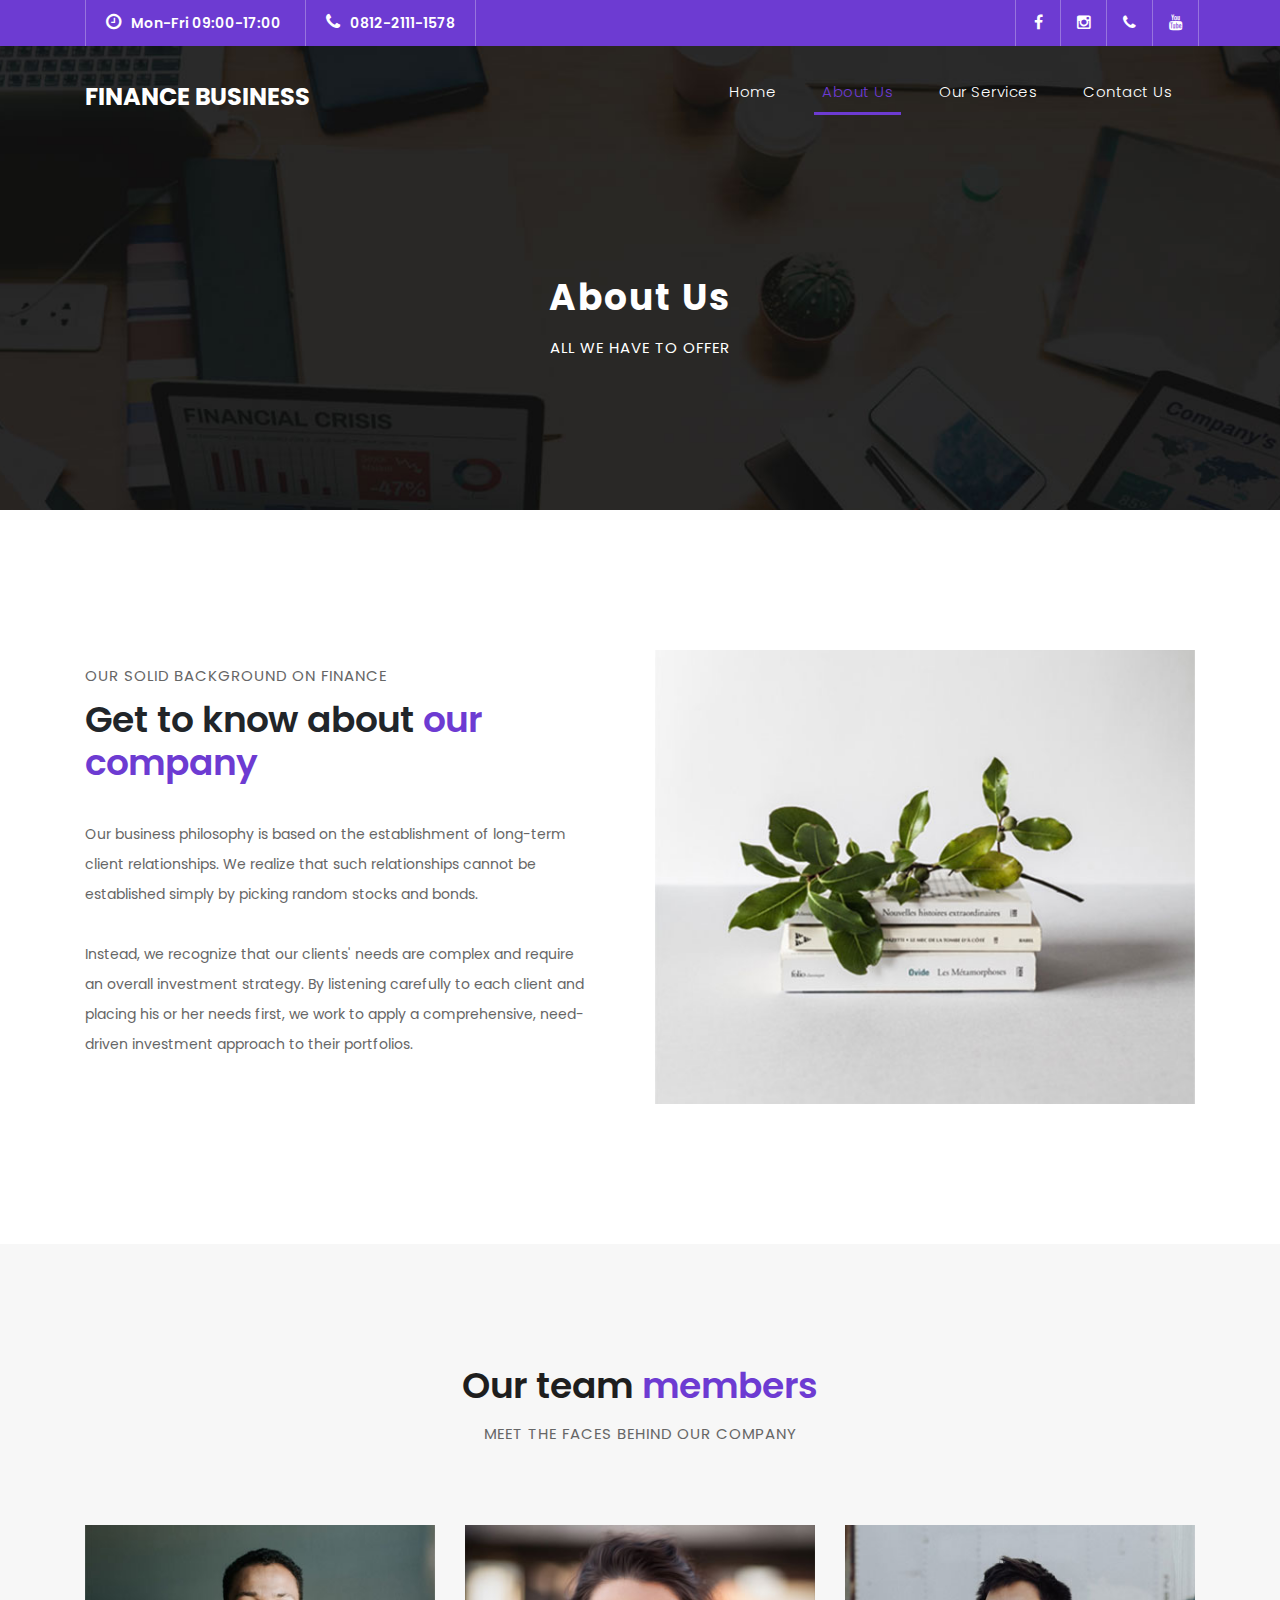
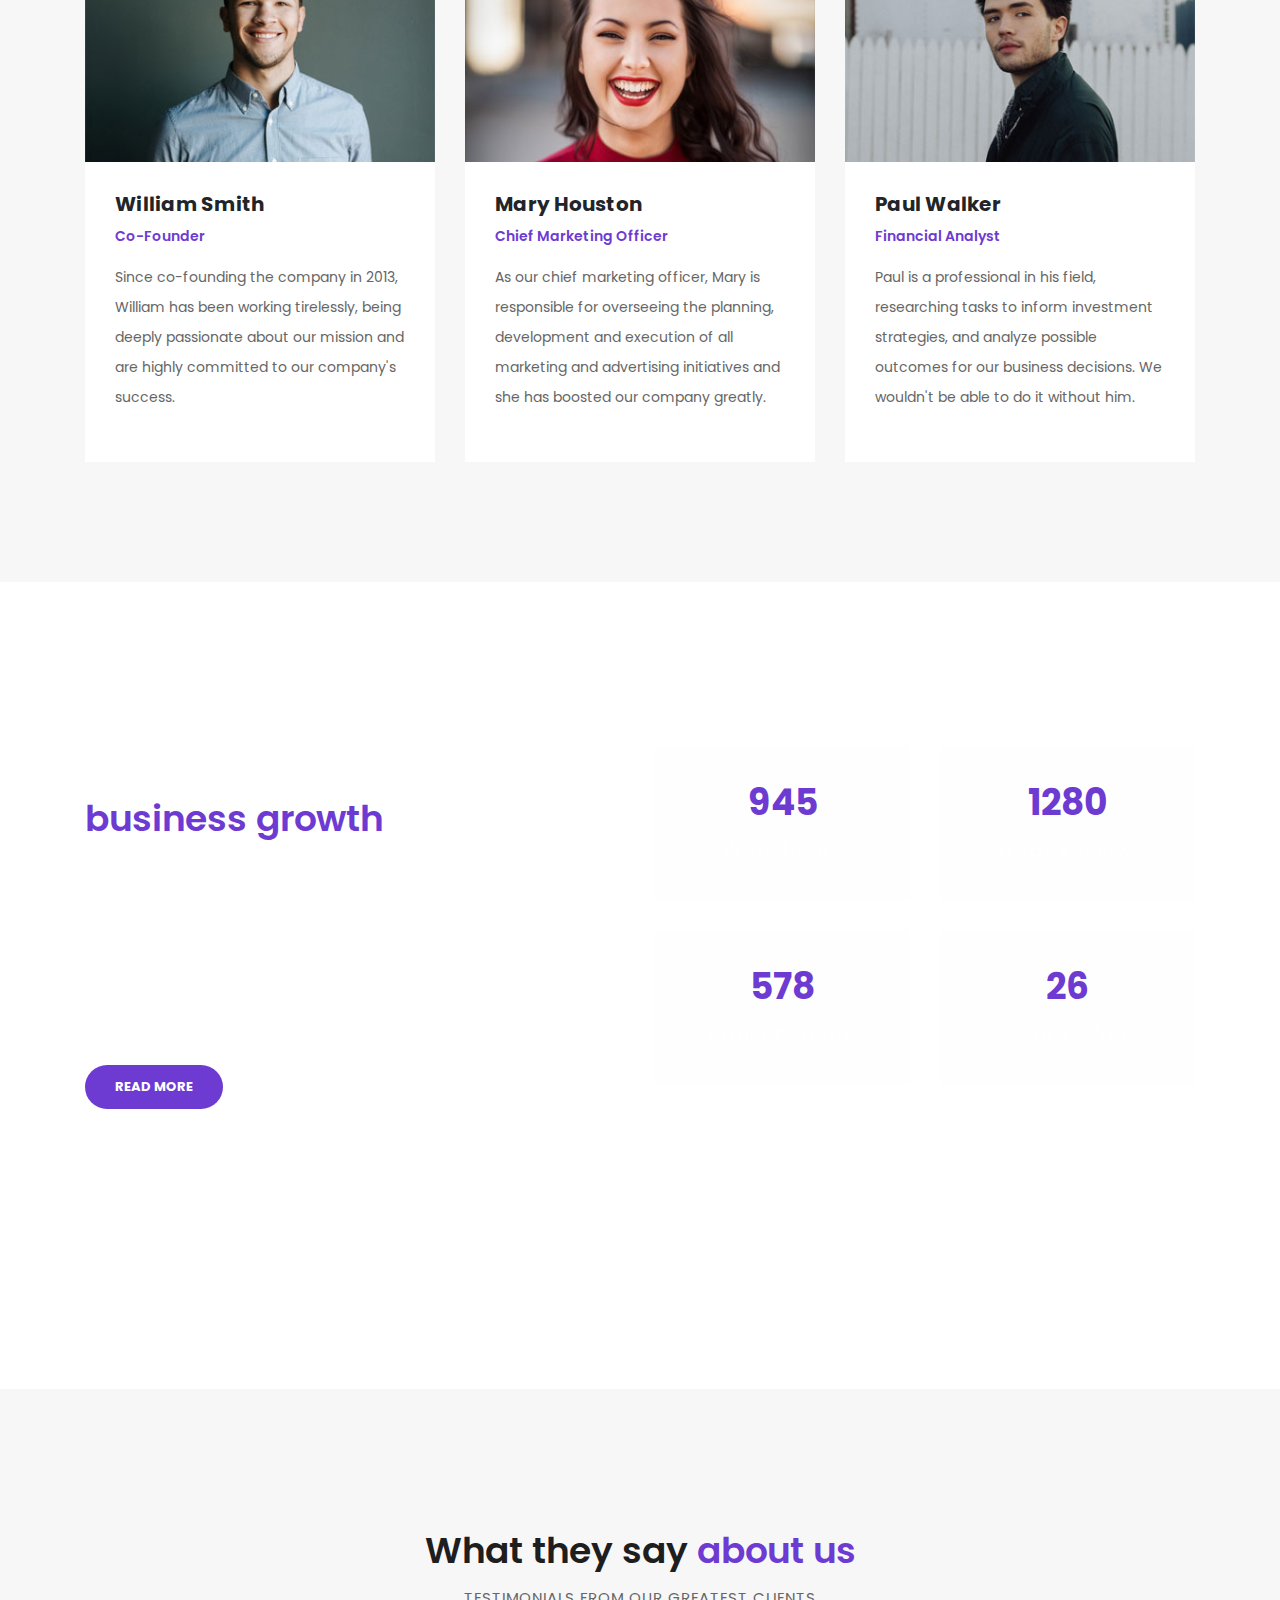
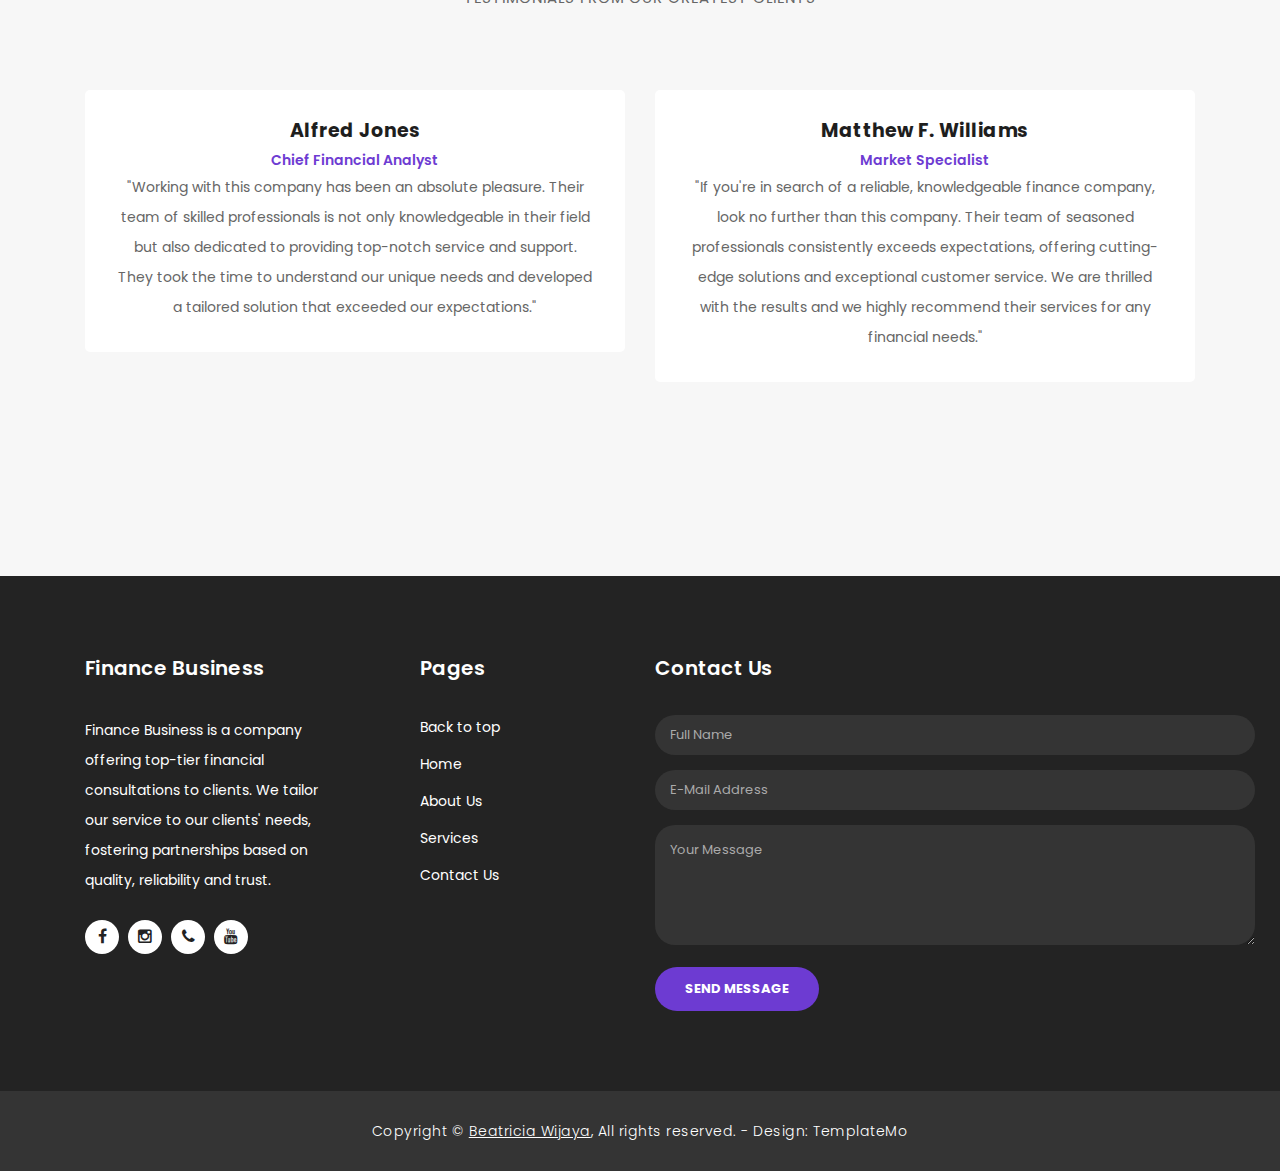
<file: about.html>
<!DOCTYPE html>
<html lang="en">

  <head>

    <meta charset="utf-8">
    <meta name="viewport" content="width=device-width, initial-scale=1, shrink-to-fit=no">
    <meta name="description" content="">
    <meta name="author" content="TemplateMo">
    <link href="https://fonts.googleapis.com/css?family=Poppins:100,200,300,400,500,600,700,800,900&display=swap" rel="stylesheet">

    <title>Finance Business - About Page</title>

    <!-- Bootstrap core CSS -->
    <link href="vendor/bootstrap/css/bootstrap.min.css" rel="stylesheet">

    <!-- Additional CSS Files -->
    <link rel="stylesheet" href="assets/css/fontawesome.css">
    <link rel="stylesheet" href="assets/css/templatemo-finance-business.css">
    <link rel="stylesheet" href="assets/css/owl.css">
<!--

Finance Business TemplateMo

https://templatemo.com/tm-545-finance-business

-->
  </head>

  <body>

    <!-- ***** Preloader Start ***** -->
    <div id="preloader">
        <div class="jumper">
            <div></div>
            <div></div>
            <div></div>
        </div>
    </div>  
    <!-- ***** Preloader End ***** -->

    <!-- Header -->
    <div class="sub-header">
      <div class="container">
        <div class="row">
          <div class="col-md-8 col-xs-12">
            <ul class="left-info">
              <li><a href="#"><i class="fa fa-clock-o"></i>Mon-Fri 09:00-17:00</a></li>
              <li><a href="#"><i class="fa fa-phone"></i>0812-2111-1578</a></li>
            </ul>
          </div>
          <div class="col-md-4">
            <ul class="right-icons">
              <li><a href="https://fb.com/templatemo" target="_blank"><i class="fa fa-facebook"></i></a></li>
              <li><a href="https://www.instagram.com/bea_cia08/profilecard/?igsh=MWZvZHltMGtlbHFqYw==" target="blank"><i class="fa fa-instagram"></i></a></li>
              <li><a href="https://t.me/+6281221111578" target="_blank"><i class="fa fa-phone"></i></a></li>
              <li><a href="https://www.youtube.com/@B12-m7l5z" target="blank"><i class="fa fa-youtube"></i></a></li>
            </ul>
          </div>
        </div>
      </div>
    </div>
    
    <header class="">
      <nav class="navbar navbar-expand-lg">
        <div class="container">
          <a class="navbar-brand" href="index.html"><h2>Finance Business</h2></a>
          <button class="navbar-toggler" type="button" data-toggle="collapse" data-target="#navbarResponsive" aria-controls="navbarResponsive" aria-expanded="false" aria-label="Toggle navigation">
            <span class="navbar-toggler-icon"></span>
          </button>
          <div class="collapse navbar-collapse" id="navbarResponsive">
            <ul class="navbar-nav ml-auto">
              <li class="nav-item">
                <a class="nav-link" href="index.html" target="_blank">Home
                  <span class="sr-only">(current)</span>
                </a>
              </li>
              <li class="nav-item active">
                <a class="nav-link" href="#top">About Us</a>
              </li>
              <li class="nav-item">
                <a class="nav-link" href="services.html" target="_blank">Our Services</a>
              </li>
              <li class="nav-item">
                <a class="nav-link" href="contact.html" target="_blank">Contact Us</a>
              </li>
            </ul>
          </div>
        </div>
      </nav>
    </header>


    <!-- Page Content -->
    <div class="page-heading header-text">
      <div class="container">
        <div class="row">
          <div class="col-md-12">
            <h1>About Us</h1>
            <span>All we have to offer</span>
          </div>
        </div>
      </div>
    </div>

    <div class="more-info about-info">
      <div class="container">
        <div class="row">
          <div class="col-md-12">
            <div class="more-info-content">
              <div class="row">
                <div class="col-md-6 align-self-center">
                  <div class="right-content">
                    <span>our solid background on finance</span>
                    <h2>Get to know about <em>our company</em></h2>
                    <p>Our business philosophy is based on the establishment of long-term client relationships. We realize that such relationships cannot be established simply by picking random stocks and bonds.
                      <br><br>Instead, we recognize that our clients' needs are complex and require an overall investment strategy. By listening carefully to each client and placing his or her needs first, we work to apply a comprehensive, need-driven investment approach to their portfolios.</p>
                  </div>
                </div>
                <div class="col-md-6">
                  <div class="left-image">
                    <img src="assets/images/about-image.jpg" alt="">
                  </div>
                </div>
              </div>
            </div>
          </div>
        </div>
      </div>
    </div>

    <div class="team">
      <div class="container">
        <div class="row">
          <div class="col-md-12">
            <div class="section-heading">
              <h2>Our team <em>members</em></h2>
              <span>Meet the faces behind our company</span>
            </div>
          </div>
          <div class="col-md-4">
            <div class="team-item">
              <img src="assets/images/team_01.jpg" alt="">
              <div class="down-content">
                <h4>William Smith</h4>
                <span>Co-Founder</span>
                <p>Since co-founding the company in 2013, William has been working tirelessly, being deeply passionate about our mission and are highly committed to our company's success.</p>
              </div>
            </div>
          </div>
          <div class="col-md-4">
            <div class="team-item">
              <img src="assets/images/team_02.jpg" alt="">
              <div class="down-content">
                <h4>Mary Houston</h4>
                <span>Chief Marketing Officer</span>
                <p>As our chief marketing officer, Mary is responsible for overseeing the planning, development and execution of all marketing and advertising initiatives and she has boosted our company greatly.</p>
              </div>
            </div>
          </div>
          <div class="col-md-4">
            <div class="team-item">
              <img src="assets/images/team_03.jpg" alt="">
              <div class="down-content">
                <h4>Paul Walker</h4>
                <span>Financial Analyst</span>
                <p>Paul is a professional in his field, researching tasks to inform investment strategies, and analyze possible outcomes for our business decisions. We wouldn't be able to do it without him.</p>
              </div>
            </div>
          </div>
        </div>
      </div>
    </div>

    <div class="fun-facts">
      <div class="container">
        <div class="row">
          <div class="col-md-6">
            <div class="left-content">
              <span>Still not convinced?</span>
              <h2>Our solutions for your <em>business growth</em></h2>
              <p>Our financial planners will work closely with you at every step to develop a strategy that gives you full advantage of our services. 
              <br><br> All of our services are carefully curated to specific clients that will not only help you now but also for the future.</p>
              <a href="services.html" class="filled-button">Read More</a>
            </div>
          </div>
          <div class="col-md-6 align-self-center">
            <div class="row">
              <div class="col-md-6">
                <div class="count-area-content">
                  <div class="count-digit">945</div>
                  <div class="count-title">Work Hours</div>
                </div>
              </div>
              <div class="col-md-6">
                <div class="count-area-content">
                  <div class="count-digit">1280</div>
                  <div class="count-title">Great Reviews</div>
                </div>
              </div>
              <div class="col-md-6">
                <div class="count-area-content">
                  <div class="count-digit">578</div>
                  <div class="count-title">Projects Done</div>
                </div>
              </div>
              <div class="col-md-6">
                <div class="count-area-content">
                  <div class="count-digit">26</div>
                  <div class="count-title">Awards Won</div>
                </div>
              </div>
            </div>
          </div>
        </div>
      </div>
    </div>

    <div class="testimonials">
      <div class="container">
        <div class="row">
          <div class="col-md-12">
            <div class="section-heading">
              <h2>What they say <em>about us</em></h2>
              <span>testimonials from our greatest clients</span>
            </div>
          </div>
          <div class="col-md-12">
            <div class="owl-testimonials owl-carousel">
              
              <div class="testimonial-item">
                <div class="inner-content">
                  <h4>Alfred Jones</h4>
                  <span>Chief Financial Analyst</span>
                  <p>"Working with this company has been an absolute pleasure. Their team of skilled professionals is not only knowledgeable in their field but also dedicated to providing top-notch service and support. They took the time to understand our unique needs and developed a tailored solution that exceeded our expectations."</p>
                </div>
              </div>
              
              <div class="testimonial-item">
                <div class="inner-content">
                  <h4>Matthew F. Williams</h4>
                  <span>Market Specialist</span>
                  <p>"If you're in search of a reliable, knowledgeable finance company, look no further than this company. 
                    Their team of seasoned professionals consistently exceeds expectations, offering cutting-edge solutions and exceptional customer service. 
                    We are thrilled with the results and we highly recommend their services for any financial needs."</p>
                </div>
              </div>
              
              <div class="testimonial-item">
                <div class="inner-content">
                  <h4>Carlos Machado</h4>
                  <span>Chief Accountant</span>
                  <p>"This has really automated some of our company's processes. We now spend less time doing manual work and now we don't need our staff to work outside of business hours. Customer service is exceptional as they come up with things to better suit our business and worked with us closely. Could not reccomend enough."</p>
                </div>
              </div>
              
              <div class="testimonial-item">
                <div class="inner-content">
                  <h4>Rose Kirkland</h4>
                  <span>Marketing Head</span>
                  <p>"Glad we are associated with this company! 
                    As a new customer, we are very happy with the outstanding service provided. 
                    Compared to the big companies, your service was so prompt, efficient, and personalized. 
                    Every single detail was taken care of from beginning to end and it was great with keeping communication open between our offices. 
                    Looking forward to many more years of working together!"</p>
                </div>
              </div>
              
            </div>
          </div>
        </div>
      </div>
    </div>

    <!-- Footer Starts Here -->
    <footer>
      <div class="container">
        <div class="row">
          <div class="col-md-3 footer-item">
            <h4>Finance Business</h4>
            <p>Finance Business is a company offering top-tier financial consultations to clients. We tailor our service to our clients' needs, fostering partnerships based on quality, reliability and trust.
            </p>
            <ul class="social-icons">
              <li><a href="https://fb.com/templatemo" target="_blank"><i class="fa fa-facebook"></i></a></li>
              <li><a href="https://www.instagram.com/bea_cia08/profilecard/?igsh=MWZvZHltMGtlbHFqYw==" target="blank"><i class="fa fa-instagram"></i></a></li>
              <li><a href="https://t.me/+6281221111578" target="_blank"><i class="fa fa-phone"></i></a></li>
              <li><a href="https://www.youtube.com/@B12-m7l5z" target="blank"><i class="fa fa-youtube"></i></a></li>
            </ul>
          </div>
          <div class="col-md-3 footer-item">
            <h3>Pages</h3>
            <ul class="menu-list">
              <li><a href="#top">Back to top</a></li>
              <li><a href="index.html">Home</a></li>
              <li><a href="about.html">About Us</a></li>
              <li><a href="services.html">Services</a></li>
              <li><a href="contact.html">Contact Us</a></li>
            </ul>
          </div>
          <div class="col-md-3 footer-item last-item">
            <h4>Contact Us</h4>
            <div class="contact-form">
              <form id="contact footer-contact" action="" method="post">
                <div class="row">
                  <div class="col-lg-12 col-md-12 col-sm-12">
                    <fieldset>
                      <input name="name" type="text" class="form-control" id="name" placeholder="Full Name" required="">
                    </fieldset>
                  </div>
                  <div class="col-lg-12 col-md-12 col-sm-12">
                    <fieldset>
                      <input name="email" type="text" class="form-control" id="email" pattern="[^ @]*@[^ @]*" placeholder="E-Mail Address" required="">
                    </fieldset>
                  </div>
                  <div class="col-lg-12">
                    <fieldset>
                      <textarea name="message" rows="6" class="form-control" id="message" placeholder="Your Message" required=""></textarea>
                    </fieldset>
                  </div>
                  <div class="col-lg-12">
                    <fieldset>
                      <button type="submit" id="form-submit" class="filled-button">Send Message</button>
                    </fieldset>
                  </div>
                </div>
              </form>
            </div>
          </div>
        </div>
      </div>
    </footer>
    
    <div class="sub-footer">
      <div class="container">
        <div class="row">
          <div class="col-md-12">
            <p>Copyright &copy; <a href="https://beatriciaw.github.io/Beatricia/" target="_blank"><u>Beatricia Wijaya</u></a>, All rights reserved.
            
            - Design: <a rel="nofollow noopener" href="https://templatemo.com" target="_blank">TemplateMo</a></p>
          </div>
        </div>
      </div>
    </div>
    <!-- Bootstrap core JavaScript -->
    <script src="vendor/jquery/jquery.min.js"></script>
    <script src="vendor/bootstrap/js/bootstrap.bundle.min.js"></script>

    <!-- Additional Scripts -->
    <script src="assets/js/custom.js"></script>
    <script src="assets/js/owl.js"></script>
    <script src="assets/js/slick.js"></script>
    <script src="assets/js/accordions.js"></script>

    <script language = "text/Javascript"> 
      cleared[0] = cleared[1] = cleared[2] = 0; //set a cleared flag for each field
      function clearField(t){                   //declaring the array outside of the
      if(! cleared[t.id]){                      // function makes it static and global
          cleared[t.id] = 1;  // you could use true and false, but that's more typing
          t.value='';         // with more chance of typos
          t.style.color='#fff';
          }
      }
    </script>

  </body>
</html>
</file>
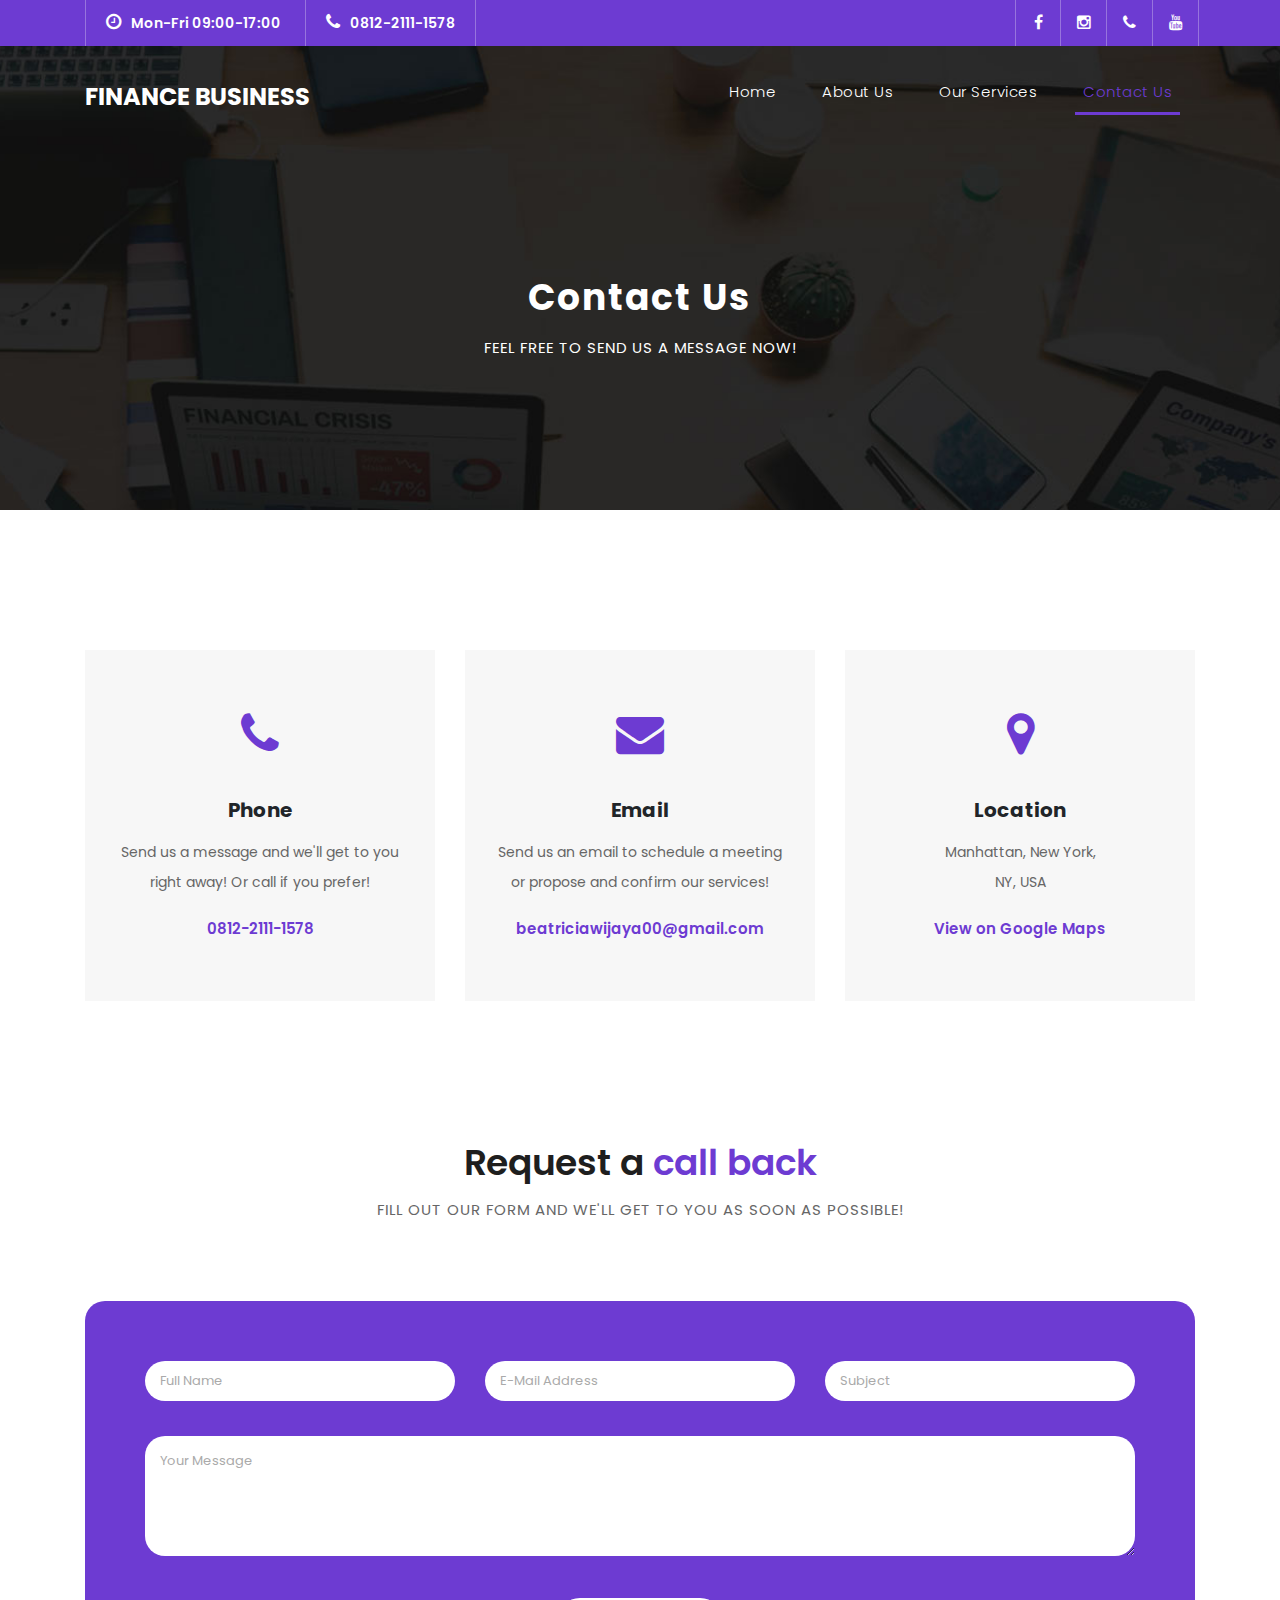
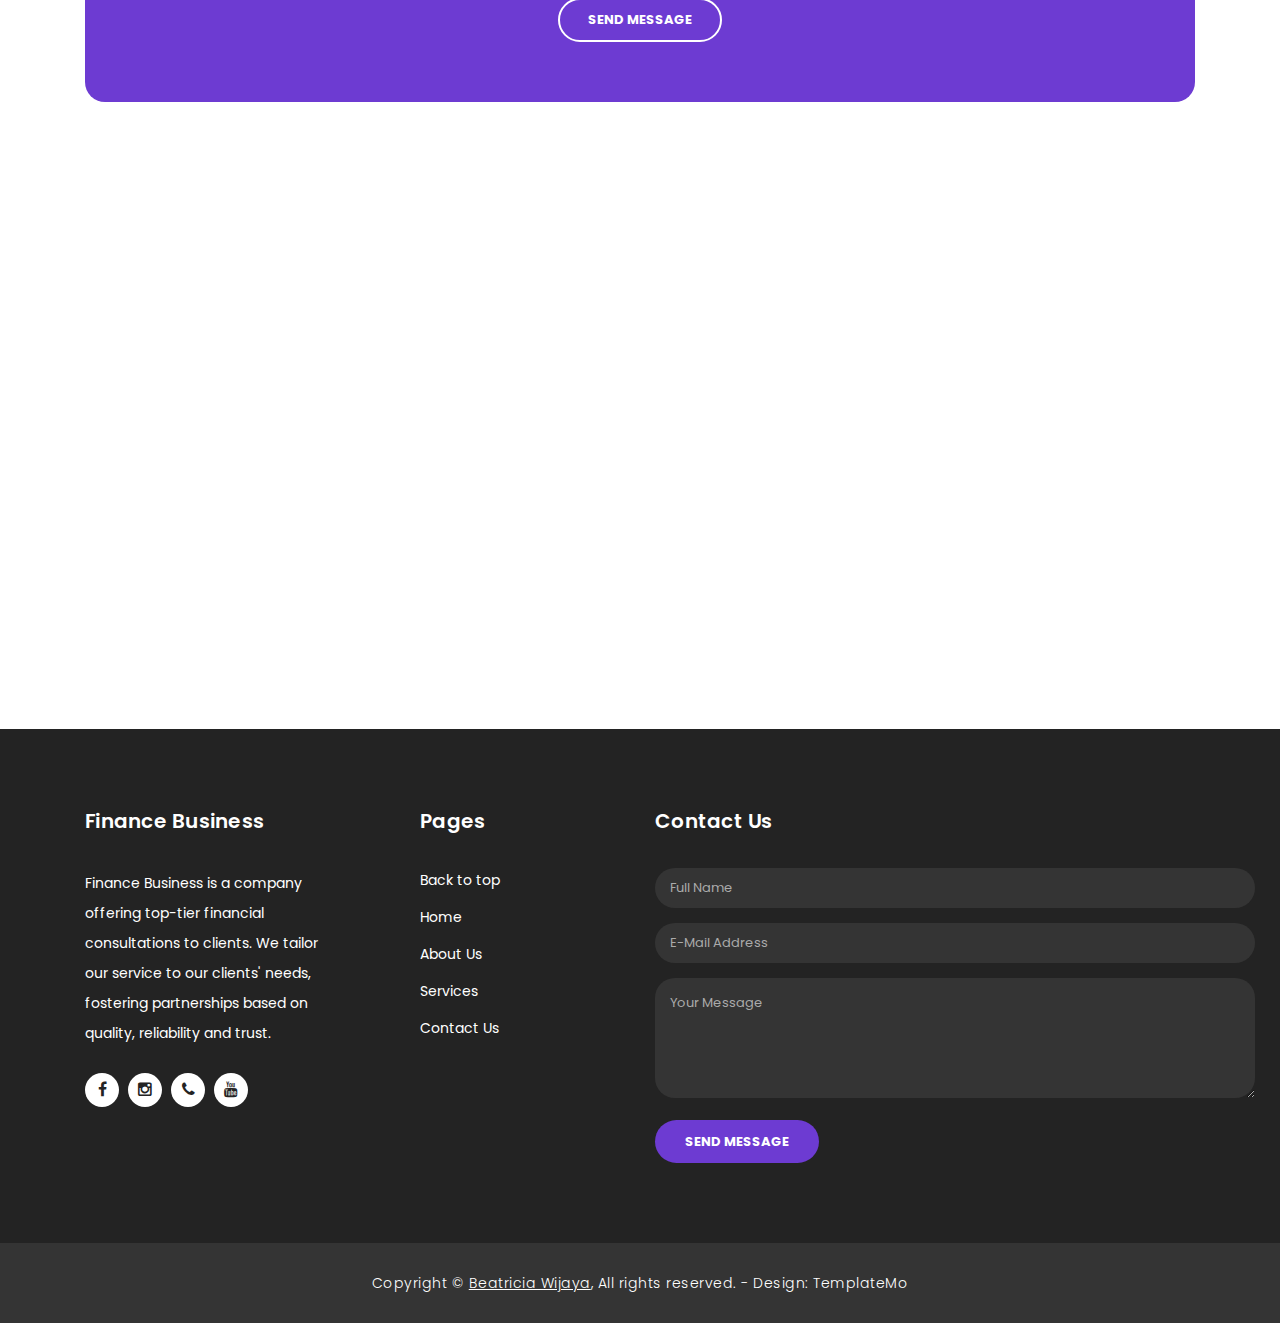
<file: contact.html>
<!DOCTYPE html>
<html lang="en">

  <head>

    <meta charset="utf-8">
    <meta name="viewport" content="width=device-width, initial-scale=1, shrink-to-fit=no">
    <meta name="description" content="">
    <meta name="author" content="TemplateMo">
    <link href="https://fonts.googleapis.com/css?family=Poppins:100,200,300,400,500,600,700,800,900&display=swap" rel="stylesheet">

    <title>Finance Business - Contact Page</title>

    <!-- Bootstrap core CSS -->
    <link href="vendor/bootstrap/css/bootstrap.min.css" rel="stylesheet">

    <!-- Additional CSS Files -->
    <link rel="stylesheet" href="assets/css/fontawesome.css">
    <link rel="stylesheet" href="assets/css/templatemo-finance-business.css">
    <link rel="stylesheet" href="assets/css/owl.css">
<!--

Finance Business TemplateMo

https://templatemo.com/tm-545-finance-business

-->
  </head>

  <body>

    <!-- ***** Preloader Start ***** -->
    <div id="preloader">
        <div class="jumper">
            <div></div>
            <div></div>
            <div></div>
        </div>
    </div>  
    <!-- ***** Preloader End ***** -->

    <!-- Header -->
    <div class="sub-header">
      <div class="container">
        <div class="row">
          <div class="col-md-8 col-xs-12">
            <ul class="left-info">
              <li><a href="#"><i class="fa fa-clock-o"></i>Mon-Fri 09:00-17:00</a></li>
              <li><a href="#"><i class="fa fa-phone"></i>0812-2111-1578</a></li>
            </ul>
          </div>
          <div class="col-md-4">
            <ul class="right-icons">
              <li><a href="https://fb.com/templatemo" target="_blank"><i class="fa fa-facebook"></i></a></li>
              <li><a href="https://www.instagram.com/bea_cia08/profilecard/?igsh=MWZvZHltMGtlbHFqYw==" target="blank"><i class="fa fa-instagram"></i></a></li>
              <li><a href="https://t.me/+6281221111578" target="_blank"><i class="fa fa-phone"></i></a></li>
              <li><a href="https://www.youtube.com/@B12-m7l5z" target="blank"><i class="fa fa-youtube"></i></a></li>
            </ul>
          </div>
        </div>
      </div>
    </div>
    
    <header class="">
      <nav class="navbar navbar-expand-lg">
        <div class="container">
          <a class="navbar-brand" href="index.html"><h2>Finance Business</h2></a>
          <button class="navbar-toggler" type="button" data-toggle="collapse" data-target="#navbarResponsive" aria-controls="navbarResponsive" aria-expanded="false" aria-label="Toggle navigation">
            <span class="navbar-toggler-icon"></span>
          </button>
          <div class="collapse navbar-collapse" id="navbarResponsive">
            <ul class="navbar-nav ml-auto">
              <li class="nav-item">
                <a class="nav-link" href="index.html" target="_blank">Home
                  <span class="sr-only">(current)</span>
                </a>
              </li>
              <li class="nav-item">
                <a class="nav-link" href="about.html" target="_blank">About Us</a>
              </li>  
              <li class="nav-item">
                <a class="nav-link" href="services.html" target="_blank">Our Services</a>
              </li>                          
              <li class="nav-item active">
                <a class="nav-link" href="#top">Contact Us</a>
              </li>
            </ul>
          </div>
        </div>
      </nav>
    </header>

    <!-- Page Content -->
    <div class="page-heading header-text">
      <div class="container">
        <div class="row">
          <div class="col-md-12">
            <h1>Contact Us</h1>
            <span>feel free to send us a message now!</span>
          </div>
        </div>
      </div>
    </div>

    <div class="contact-information">
      <div class="container">
        <div class="row">
          <div class="col-md-4">
            <div class="contact-item">
              <i class="fa fa-phone"></i>
              <h4>Phone</h4>
              <p>Send us a message and we'll get to you right away! Or call if you prefer!</p>
              <a href="#">0812-2111-1578</a>
            </div>
          </div>
          <div class="col-md-4">
            <div class="contact-item">
              <i class="fa fa-envelope"></i>
              <h4>Email</h4>
              <p>Send us an email to schedule a meeting or propose and confirm our services!</p>
              <a href="#">beatriciawijaya00@gmail.com</a>
            </div>
          </div>
          <div class="col-md-4">
            <div class="contact-item">
              <i class="fa fa-map-marker"></i>
              <h4>Location</h4>
              <p>Manhattan, New York, 
                <br>NY, USA</p>
              <a href="https://maps.app.goo.gl/uEL312743FMRAN9LA">View on Google Maps</a>
            </div>
          </div>
        </div>
      </div>
    </div>

    <div class="callback-form">
      <div class="container">
        <div class="row">
          <div class="col-md-12">
            <div class="section-heading">
              <h2>Request a <em>call back</em></h2>
              <span>Fill out our form and we'll get to you as soon as possible!</span>
            </div>
          </div>
          <div class="col-md-12">
            <div class="contact-form">
              <form id="contact" action="" method="post">
                <div class="row">
                  <div class="col-lg-4 col-md-12 col-sm-12">
                    <fieldset>
                      <input name="name" type="text" class="form-control" id="name" placeholder="Full Name" required="">
                    </fieldset>
                  </div>
                  <div class="col-lg-4 col-md-12 col-sm-12">
                    <fieldset>
                      <input name="email" type="text" class="form-control" id="email" pattern="[^ @]*@[^ @]*" placeholder="E-Mail Address" required="">
                    </fieldset>
                  </div>
                  <div class="col-lg-4 col-md-12 col-sm-12">
                    <fieldset>
                      <input name="subject" type="text" class="form-control" id="subject" placeholder="Subject" required="">
                    </fieldset>
                  </div>
                  <div class="col-lg-12">
                    <fieldset>
                      <textarea name="message" rows="6" class="form-control" id="message" placeholder="Your Message" required=""></textarea>
                    </fieldset>
                  </div>
                  <div class="col-lg-12">
                    <fieldset>
                      <button type="submit" id="form-submit" class="border-button">Send Message</button>
                    </fieldset>
                  </div>
                </div>
              </form>
            </div>
          </div>
        </div>
      <p><br><br><br><br></p>
      </div>
    </div>

    <div id="map">
<!-- How to change your own map point
	1. Go to Google Maps
	2. Click on your location point
	3. Click "Share" and choose "Embed map" tab
	4. Copy only URL and paste it within the src="" field below
-->
      <iframe src="https://www.google.com/maps/embed?pb=!1m18!1m12!1m3!1d96708.35377232089!2d-74.05163203796167!3d40.75903219736856!2m3!1f0!2f0!3f0!3m2!1i1024!2i768!4f13.1!3m3!1m2!1s0x89c2588f046ee661%3A0xa0b3281fcecc08c!2sManhattan%2C%20New%20York%2C%20NY%2C%20USA!5e0!3m2!1sen!2sid!4v1731484886049!5m2!1sen!2sid" width="100%" height="500px" frameborder="0" style="border:0" allowfullscreen></iframe>
    </div>

    


    <!-- Footer Starts Here -->
    <footer>
      <div class="container">
        <div class="row">
          <div class="col-md-3 footer-item">
            <h4>Finance Business</h4>
            <p>Finance Business is a company offering top-tier financial consultations to clients. We tailor our service to our clients' needs, fostering partnerships based on quality, reliability and trust.
            </p>
            <ul class="social-icons">
              <li><a href="https://fb.com/templatemo" target="_blank"><i class="fa fa-facebook"></i></a></li>
              <li><a href="https://www.instagram.com/bea_cia08/profilecard/?igsh=MWZvZHltMGtlbHFqYw==" target="blank"><i class="fa fa-instagram"></i></a></li>
              <li><a href="https://t.me/+6281221111578" target="_blank"><i class="fa fa-phone"></i></a></li>
              <li><a href="https://www.youtube.com/@B12-m7l5z" target="blank"><i class="fa fa-youtube"></i></a></li>
            </ul>
          </div>
          <div class="col-md-3 footer-item">
            <h3>Pages</h3>
            <ul class="menu-list">
              <li><a href="#top">Back to top</a></li>
              <li><a href="index.html">Home</a></li>
              <li><a href="about.html">About Us</a></li>
              <li><a href="services.html">Services</a></li>
              <li><a href="contact.html">Contact Us</a></li>
            </ul>
          </div>
          <div class="col-md-3 footer-item last-item">
            <h4>Contact Us</h4>
            <div class="contact-form">
              <form id="contact footer-contact" action="" method="post">
                <div class="row">
                  <div class="col-lg-12 col-md-12 col-sm-12">
                    <fieldset>
                      <input name="name" type="text" class="form-control" id="name" placeholder="Full Name" required="">
                    </fieldset>
                  </div>
                  <div class="col-lg-12 col-md-12 col-sm-12">
                    <fieldset>
                      <input name="email" type="text" class="form-control" id="email" pattern="[^ @]*@[^ @]*" placeholder="E-Mail Address" required="">
                    </fieldset>
                  </div>
                  <div class="col-lg-12">
                    <fieldset>
                      <textarea name="message" rows="6" class="form-control" id="message" placeholder="Your Message" required=""></textarea>
                    </fieldset>
                  </div>
                  <div class="col-lg-12">
                    <fieldset>
                      <button type="submit" id="form-submit" class="filled-button">Send Message</button>
                    </fieldset>
                  </div>
                </div>
              </form>
            </div>
          </div>
        </div>
      </div>
    </footer>
    
    <div class="sub-footer">
      <div class="container">
        <div class="row">
          <div class="col-md-12">
            <p>Copyright &copy; <a href="https://beatriciaw.github.io/Beatricia/" target="_blank"><u>Beatricia Wijaya</u></a>, All rights reserved.
            
            - Design: <a rel="nofollow noopener" href="https://templatemo.com" target="_blank">TemplateMo</a></p>
          </div>
        </div>
      </div>
    </div>
    <!-- Bootstrap core JavaScript -->
    <script src="vendor/jquery/jquery.min.js"></script>
    <script src="vendor/bootstrap/js/bootstrap.bundle.min.js"></script>

    <!-- Additional Scripts -->
    <script src="assets/js/custom.js"></script>
    <script src="assets/js/owl.js"></script>
    <script src="assets/js/slick.js"></script>
    <script src="assets/js/accordions.js"></script>

    <script language = "text/Javascript"> 
      cleared[0] = cleared[1] = cleared[2] = 0; //set a cleared flag for each field
      function clearField(t){                   //declaring the array outside of the
      if(! cleared[t.id]){                      // function makes it static and global
          cleared[t.id] = 1;  // you could use true and false, but that's more typing
          t.value='';         // with more chance of typos
          t.style.color='#fff';
          }
      }
    </script>

  </body>
</html>
</file>
<file: assets/css/templatemo-finance-business.css>
/* 

TemplateMo - Finance Business

https://templatemo.com/tm-545-finance-business

*/

body {
  font-family: 'Poppins', sans-serif;
  overflow-x: hidden;
  text-rendering: optimizeLegibility;
  -webkit-font-smoothing: antialiased;
  -moz-osx-font-smoothing: grayscale;
}
p {
	margin-bottom: 0px;
	font-size: 14px;
	color: #666666;
	line-height: 30px;
}
a {
	text-decoration: none!important;
}
ul {
	padding: 0;
	margin: 0;
	list-style: none;
}

h1,h2,h3,h4,h5,h6 {
	margin: 0px;
}

a.filled-button {
	background-color: #6d3bd2;
	color: #fff;
	font-size: 13px;
	text-transform: uppercase;
	font-weight: 700;
	padding: 12px 30px;
	border-radius: 30px;
	display: inline-block;
	transition: all 0.3s;
}

a.filled-button:hover {
	background-color: #fff;
	color: #6d3bd2;
}

a.border-button {
	background-color: transparent;
	color: #fff;
	border: 2px solid #fff;
	font-size: 13px;
	text-transform: uppercase;
	font-weight: 700;
	padding: 10px 28px;
	border-radius: 30px;
	display: inline-block;
	transition: all 0.3s;
}

a.border-button:hover {
	background-color: #fff;
	color: #6d3bd2;
}

.section-heading {
	text-align: center;
	margin-bottom: 80px;
}

.section-heading h2 {
	font-size: 36px;
	font-weight: 600;
	color: #1e1e1e;
}

.section-heading em {
	font-style: normal;
	color: #6d3bd2;
}

.section-heading span {
	display: block;
	margin-top: 15px;
	text-transform: uppercase;
	font-size: 15px;
	color: #666;
	letter-spacing: 1px;
}

#preloader {
  overflow: hidden;
  background: #6d3bd2;
  left: 0;
  right: 0;
  top: 0;
  bottom: 0;
  position: fixed;
  z-index: 9999999;
  color: #fff;
}

#preloader .jumper {
  left: 0;
  top: 0;
  right: 0;
  bottom: 0;
  display: block;
  position: absolute;
  margin: auto;
  width: 50px;
  height: 50px;
}

#preloader .jumper > div {
  background-color: #fff;
  width: 10px;
  height: 10px;
  border-radius: 100%;
  -webkit-animation-fill-mode: both;
  animation-fill-mode: both;
  position: absolute;
  opacity: 0;
  width: 50px;
  height: 50px;
  -webkit-animation: jumper 1s 0s linear infinite;
  animation: jumper 1s 0s linear infinite;
}

#preloader .jumper > div:nth-child(2) {
  -webkit-animation-delay: 0.33333s;
  animation-delay: 0.33333s;
}

#preloader .jumper > div:nth-child(3) {
  -webkit-animation-delay: 0.66666s;
  animation-delay: 0.66666s;
}

@-webkit-keyframes jumper {
  0% {
    opacity: 0;
    -webkit-transform: scale(0);
    transform: scale(0);
  }
  5% {
    opacity: 1;
  }
  100% {
    -webkit-transform: scale(1);
    transform: scale(1);
    opacity: 0;
  }
}

@keyframes jumper {
  0% {
    opacity: 0;
    -webkit-transform: scale(0);
    transform: scale(0);
  }
  5% {
    opacity: 1;
  }
  100% {
    opacity: 0;
  }
}

/* Sub Header Style */

.sub-header {
	background-color: #6d3bd2;
	height: 46px;
	line-height: 46px;
}

.sub-header ul li {
	display: inline-block;
}

.sub-header ul.left-info li {
	border-left: 1px solid rgba(250,250,250,0.3);
	padding: 0px 20px;
}

.sub-header ul.left-info li:last-child {
	border-right: 1px solid rgba(250,250,250,0.3);
}

.sub-header ul.left-info li i {
	margin-right: 10px;
	font-size: 18px;
}

.sub-header ul.left-info li a {
	color: #fff;
	font-size: 14px;
	font-weight: 600;
}

.sub-header ul.right-icons {
	float: right;
}

.sub-header ul.right-icons li {
	margin-right: -4px;
	width: 46px;
	display: inline-block;
	text-align: center;
	border-right: 1px solid rgba(250,250,250,0.3);
}

.sub-header ul.right-icons li:first-child {
	border-left: 1px solid rgba(250,250,250,0.3);
}

.sub-header ul.right-icons li a {
	color: #fff;
	transition: all 0.3s;
}

.sub-header ul.right-icons li a:hover {
	opacity: 0.75;
}



/* Header Style */
header {
	position: absolute;
	z-index: 99999;
	width: 100%;
	background-color: transparent!important;
	height: 80px;
	-webkit-transition: all 0.3s ease-in-out 0s;
    -moz-transition: all 0.3s ease-in-out 0s;
    -o-transition: all 0.3s ease-in-out 0s;
    transition: all 0.3s ease-in-out 0s;
}
header .navbar {
	padding: 20px 0px;
}
.background-header .navbar {
	padding: 10px 0px;
}
.background-header {
	top: 0;
	position: fixed;
	background-color: #fff!important;
	box-shadow: 0px 1px 10px rgba(0,0,0,0.1);
}
.background-header .navbar-brand h2 {
	color: #6d3bd2!important;
}
.background-header .navbar-nav a.nav-link {
	color: #1e1e1e!important;
}
.background-header .navbar-nav .nav-link:hover,
.background-header .navbar-nav .active>.nav-link,
.background-header .navbar-nav .nav-link.current,
.background-header .navbar-nav .nav-link.show,
.background-header .navbar-nav .show>.nav-link {
	color: #6d3bd2!important;
}
.navbar .navbar-brand {
	float: 	left;
	margin-top: 12px;
	outline: none;
}
.navbar .navbar-brand h2 {
	color: #fff;
	text-transform: uppercase;
	font-size: 24px;
	font-weight: 700;
	-webkit-transition: all .3s ease 0s;
    -moz-transition: all .3s ease 0s;
    -o-transition: all .3s ease 0s;
    transition: all .3s ease 0s;
}
.navbar .navbar-brand h2 em {
	font-style: normal;
	font-size: 16px;
}
#navbarResponsive {
	z-index: 999;
}
.navbar-collapse {
	text-align: center;
}
.navbar .navbar-nav .nav-item {
	margin: 0px 15px;
}
.navbar .navbar-nav a.nav-link {
	text-transform: capitalize;
	font-size: 15px;
	font-weight: 300;
	letter-spacing: 0.5px;
	color: #fff;
	transition: all 0.5s;
	margin-top: 5px;
}
.navbar .navbar-nav .nav-link:hover,
.navbar .navbar-nav .active>.nav-link,
.navbar .navbar-nav .nav-link.current,
.navbar .navbar-nav .nav-link.show,
.navbar .navbar-nav .show>.nav-link {
	color: #6d3bd2;
	border-bottom: 3px solid #6d3bd2;
}
.navbar .navbar-toggler-icon {
	background-image: none;
}
.navbar .navbar-toggler {
	border-color: #fff;
	background-color: #fff;	
	height: 36px;
	outline: none;
	border-radius: 0px;
	position: absolute;
	right: 30px;
	top: 20px;
}
.navbar .navbar-toggler-icon:after {
	content: '\f0c9';
	color: #6d3bd2;
	font-size: 18px;
	line-height: 26px;
	font-family: 'FontAwesome';
}



/* Banner Style */

.img-fill{
  width: 100%;
  display: block;
  overflow: hidden;
  position: relative;
  text-align: center
}

.img-fill img {
  min-height: 100%;
  min-width: 100%;
  position: relative;
  display: inline-block;
  max-width: none;
}

*,
*:before,
*:after {
  -webkit-box-sizing: border-box;
  box-sizing: border-box;
  -webkit-font-smoothing: antialiased;
  -moz-osx-font-smoothing: grayscale;
}

.Grid1k {
  padding: 0 15px;
  max-width: 1200px;
  margin: auto;
}

.blocks-box,
.slick-slider {
  margin: 0;
  padding: 0!important;
}

.slick-slide {
  float: left;
  padding: 0;
}

.Modern-Slider .item .img-fill {
	background-size: cover;
	background-position: center center;
	background-repeat: no-repeat;
	height:95vh;
}

.Modern-Slider .item-1 .img-fill {
	background-image: url(../images/slide_01.jpg);
}

.Modern-Slider .item-2 .img-fill {
	background-image: url(../images/slide_02.jpg);
}

.Modern-Slider .item-3 .img-fill {
	background-image: url(../images/slide_03.jpg);
}

.Modern-Slider .NextArrow{
  position:absolute;
  top:50%;
  right:30px;
  border:0 none;
  background-color: transparent;
  text-align:center;
  font-size: 36px;
  font-family: 'FontAwesome';
  color:#FFF;
  z-index:5;
  outline: none;
  cursor: pointer;
}

.Modern-Slider .NextArrow:before{
  content:'\f105';
}

.Modern-Slider .PrevArrow {
  position:absolute;
  top:50%;
  left:30px;
  border:0 none;
  background-color: transparent;
  text-align:center;
  font-size: 36px;
  font-family: 'FontAwesome';
  color:#FFF;
  z-index:5;
  outline: none;
  cursor: pointer;
}

.Modern-Slider .PrevArrow:before{
  content:'\f104';
}

ul.slick-dots {
  display: none!important;
}

.Modern-Slider .text-content {
	text-align: left;
  	width: 75%;
  	position: absolute;
  	top: 50%;
  	left: 50%;
  	transform: translate(-50%, -50%);
}

.Modern-Slider .item h6 {
  margin-bottom: 15px;
  font-size: 22px;
  text-transform: uppercase;
  font-weight: 700;
  letter-spacing: 1px;
  color:#6d3bd2;
  animation:fadeOutRight 1s both;
}

.Modern-Slider .item h4 {
  margin-bottom: 30px;
  text-transform: uppercase;
  font-size: 44px;
  font-weight: 700;
  letter-spacing: 2.5px;
  color:#FFF;
  overflow:hidden;
  animation:fadeOutLeft 1s both;
}

.Modern-Slider .item p {
	max-width: 570px;
	color: #fff;
	font-size: 15px;
	font-weight: 400;
	line-height: 30px;
	margin-bottom: 40px;
}

.Modern-Slider .item a {
  margin: 0 5px;
}

.Modern-Slider .item.slick-active h6{
  animation:fadeInDown 1s both 1s;
}

.Modern-Slider .item.slick-active h4{
  animation:fadeInLeft 1s both 1.5s;
}

.Modern-Slider .item.slick-active{
  animation:Slick-FastSwipeIn 1s both;
}

.Modern-Slider .buttons {
  position: relative;
}

.Modern-Slider {background:#000;}


/* ==== Slick Slider Css Ruls === */
.slick-slider{position:relative;display:block;-webkit-user-select:none;-moz-user-select:none;-ms-user-select:none;user-select:none;-webkit-touch-callout:none;-khtml-user-select:none;-ms-touch-action:pan-y;touch-action:pan-y;-webkit-tap-highlight-color:transparent}
.slick-list{position:relative;display:block;overflow:hidden;margin:0;padding:0}
.slick-list:focus{outline:none}.slick-list.dragging{cursor:hand}
.slick-slider .slick-track,.slick-slider .slick-list{-webkit-transform:translate3d(0,0,0);-ms-transform:translate3d(0,0,0);transform:translate3d(0,0,0)}
.slick-track{position:relative;top:0;left:0;display:block}
.slick-track:before,.slick-track:after{display:table;content:''}.slick-track:after{clear:both}
.slick-loading .slick-track{visibility:hidden}
.slick-slide{display:none;float:left /* If RTL Make This Right */ ;height:100%;min-height:1px}
.slick-slide.dragging img{pointer-events:none}
.slick-initialized .slick-slide{display:block}
.slick-loading .slick-slide{visibility:hidden}
.slick-vertical .slick-slide{display:block;height:auto;border:1px solid transparent}




/* Request Form */

.request-form {
	background-color: #6d3bd2;
	padding: 40px 0px;
	color: #fff;
}

.request-form h4 {
	font-size: 22px;
	font-weight: 600;
}

.request-form span {
	font-size: 15px;
	font-weight: 400;
	display: inline-block;
	margin-top: 10px;
}

.request-form a.border-button {
	margin-top: 12px;
	float: right;
}




/* Services */

.services {
	margin-top: 140px;
}

.service-item img {
	width: 100%;
	overflow: hidden;
}

.service-item .down-content {
	background-color: #f7f7f7;
	padding: 30px;
}

.service-item .down-content h4 {
	font-size: 20px;
	font-weight: 700;
	letter-spacing: 0.25px;
	margin-bottom: 15px;
}

.service-item .down-content p {
	margin-bottom: 20px;
}



/* Fun Facts */

.fun-facts {
	margin-top: 140px;
	background-image: url(../images/fun-facts-bg.jpg);
	background-position: center center;
	background-repeat: no-repeat;
	background-size: cover;
	background-attachment: fixed;
	padding: 140px 0px;
	color: #fff;
}

.fun-facts span {
	text-transform: uppercase;
	font-size: 15px;
	color: #fff;
	letter-spacing: 1px;
	margin-bottom: 10px;
	display: block;
}

.fun-facts h2 {
	font-size: 36px;
	font-weight: 600;
	margin-bottom: 35px;
}

.fun-facts em {
	font-style: normal;
	color: #6d3bd2;
}

.fun-facts p {
	color: #fff;
	margin-bottom: 40px;
}

.fun-facts .left-content {
	margin-right: 45px;
}

.count-area-content {
	text-align: center;
	background-color: rgba(250,250,250,0.1);
	padding: 25px 30px 35px 30px;
	margin: 15px 0px;
}

.count-digit {
    margin: 5px 0px;
    color: #6d3bd2;
    font-weight: 700;
    font-size: 36px;
}
.count-title {
    font-size: 20px;
    font-weight: 600;
    color: #fff;
    letter-spacing: 0.5px;
}



/* More Info */

.more-info {
	margin-top: 140px;
}

.more-info .left-image img {
	width: 100%;
	overflow: hidden;
}

.more-info .more-info-content {
	background-color: #f7f7f7;
}

.about-info .more-info-content {
	background-color: transparent;
}

.about-info .right-content {
	padding: 0px!important;
	margin-right: 30px;
}

.more-info .right-content {
	padding: 45px 45px 45px 30px;
}

.more-info .right-content span {
	text-transform: uppercase;
	font-size: 15px;
	color: #666;
	letter-spacing: 1px;
	margin-bottom: 10px;
	display: block;
}

.more-info .right-content h2 {
	font-size: 36px;
	font-weight: 600;
	margin-bottom: 35px;
}

.more-info .right-content em {
	font-style: normal;
	color: #6d3bd2;
}

.more-info .right-content p {
	margin-bottom: 30px;
}


/* Testimonials Style */

.about-testimonials {
	margin-top: 0px!important;
}

.testimonials {
	margin-top: 140px;
	background-color: #f7f7f7;
	padding: 140px 0px;
}
.testimonial-item .inner-content {
	text-align: center;
	background-color: #fff;	
	padding: 30px;
	border-radius: 5px;
}
.testimonial-item p {
	font-size: 14px;
	font-weight: 400;
}
.testimonial-item h4 {
	font-size: 19px;
	font-weight: 700;
	color: #1e1e1e;
	letter-spacing: 0.5px;
	margin-bottom: 0px;
}
.testimonial-item span {
	display: inline-block;
	margin-top: 8px;
	font-weight: 600;
	font-size: 14px;
	color: #6d3bd2;
}
.testimonial-item img {
	max-width: 60px;
	border-radius: 50%;
	margin: 25px auto 0px auto;
}




/* Call Back Style */

.callback-services {
	border-top: 1px solid #eee;
	padding-top: 140px;
}

.contact-us {
	background-color: #f7f7f7;
	padding: 140px 0px;
}

.contact-us .contact-form {
	background-color: transparent!important;
	padding: 0!important;
}

.callback-form {
	margin-top: 140px;
}

.callback-form .contact-form {
	background-color: #6d3bd2;
	padding: 60px;
	border-radius: 20px;
	text-align: center;
}

.callback-form .contact-form input {
	border-radius: 20px;
	height: 40px;
	line-height: 40px;
	display: inline-block;
	padding: 0px 15px;
	color: #6a6a6a;
	font-size: 13px;
	text-transform: none;
	box-shadow: none;
	border: none;
	margin-bottom: 35px;
}

.callback-form .contact-form input:focus {
	outline: none;
	box-shadow: none;
	border: none;
}

.callback-form .contact-form textarea {
	border-radius: 20px;
	height: 120px;
	max-height: 200px;
	min-height: 120px;
	display: inline-block;
	padding: 15px;
	color: #6a6a6a;
	font-size: 13px;
	text-transform: none;
	box-shadow: none;
	border: none;
	margin-bottom: 35px;
}

.callback-form .contact-form textarea:focus {
	outline: none;
	box-shadow: none;
	border: none;
}

.callback-form .contact-form ::-webkit-input-placeholder { /* Edge */
  color: #aaa;
}
.callback-form .contact-form :-ms-input-placeholder { /* Internet Explorer 10-11 */
  color: #aaa;
}
.callback-form .contact-form ::placeholder {
  color: #aaa;
}

.callback-form .contact-form button.border-button {
	background-color: transparent;
	color: #fff;
	border: 2px solid #fff;
	font-size: 13px;
	text-transform: uppercase;
	font-weight: 700;
	padding: 10px 28px;
	border-radius: 30px;
	display: inline-block;
	transition: all 0.3s;
	outline: none;
	box-shadow: none;
	text-shadow: none;
	cursor: pointer;
}

.callback-form .contact-form button.border-button:hover {
	background-color: #fff;
	color: #6d3bd2;
}

.contact-us .contact-form button.filled-button {
	background-color: #6d3bd2;
	color: #fff;
	border: none;
	font-size: 13px;
	text-transform: uppercase;
	font-weight: 700;
	padding: 12px 30px;
	border-radius: 30px;
	display: inline-block;
	transition: all 0.3s;
	outline: none;
	box-shadow: none;
	text-shadow: none;
	cursor: pointer;
}

.contact-us .contact-form button.filled-button:hover {
	background-color: #fff;
	color: #6d3bd2;
}

.map {
	padding-top: 100px;
}

/* Partners Style */

.contact-partners {
	margin-top: -8px!important;
}

.partners {
	margin-top: 140px;
	background-color: #f7f7f7;
	padding: 60px 0px;
}

.partners .owl-item {
	text-align: center;
	cursor: pointer;
}

.partners .partner-item img {
	max-width: 156px;
	margin: auto;
}



/* Footer Style */

footer {
	background-color: #232323;
	padding: 80px 0px;
	color: #fff;
}

footer h4 {
	color: #fff;
	font-size: 20px;
	font-weight: 600;
	letter-spacing: 0.25px;
	margin-bottom: 35px;
}

footer h3 {
	color: #fff;
	font-size: 20px;
	font-weight: 600;
	letter-spacing: 0.25px;
	margin-bottom: 35px;
	padding-left: 50px;
}

footer p {
	color: #fff;
}

footer ul.social-icons {
	margin-top: 25px;
}

footer ul.social-icons li {
	display: inline-block;
	margin-right: 5px;
}

footer ul.social-icons li:last-child {
	margin-right: 0px;
}

footer ul.social-icons li a {
	width: 34px;
	height: 34px;
	display: inline-block;
	line-height: 34px;
	text-align: center;
	background-color: #fff;
	color: #232323;
	border-radius: 50%;
	transition: all 0.3s;
}

footer ul.social-icons li a:hover {
	background-color: #6d3bd2;
}

footer ul.menu-list li {
	margin-bottom: 13px;
	padding-left: 50px;
}

footer ul.menu-list li:last-child {
	margin-bottom: 0px;
}

footer ul.menu-list li a {
	font-size: 14px;
	color: #fff;
	transition: all 0.3s;
}

footer ul.menu-list li a:hover {
	color: #6d3bd2;
}

footer .contact-form input {
	border-radius: 20px;
	height: 40px;
	width: 600px;
	line-height: 40px;
	display: inline-block;
	padding: 0px 15px;
	color: #aaa!important;
	background-color: #343434;
	font-size: 13px;
	text-transform: none;
	box-shadow: none;
	border: none;
	margin-bottom: 15px;
}

footer .contact-form input:focus {
	outline: none;
	box-shadow: none;
	border: none;
	background-color: #343434;
}

footer .contact-form textarea {
	border-radius: 20px;
	height: 120px;
	width: 600px;
	max-height: 200px;
	min-height: 120px;
	display: inline-block;
	padding: 15px;
	color: #aaa!important;
	background-color: #343434;
	font-size: 13px;
	text-transform: none;
	box-shadow: none;
	border: none;
	margin-bottom: 15px;
}

footer .contact-form textarea:focus {
	outline: none;
	box-shadow: none;
	border: none;
	background-color: #343434;
}

footer .contact-form ::-webkit-input-placeholder { /* Edge */
  color: #aaa;
}
footer .contact-form :-ms-input-placeholder { /* Internet Explorer 10-11 */
  color: #aaa;
}
footer .contact-form ::placeholder {
  color: #aaa;
}

footer .contact-form button.filled-button {
	background-color: transparent;
	color: #fff;
	background-color: #6d3bd2;
	border: none;
	font-size: 13px;
	text-transform: uppercase;
	font-weight: 700;
	padding: 12px 30px;
	border-radius: 30px;
	display: inline-block;
	transition: all 0.3s;
	outline: none;
	box-shadow: none;
	text-shadow: none;
	cursor: pointer;
}

footer .contact-form button.filled-button:hover {
	background-color: #fff;
	color: #6d3bd2;
}


/* Sub-footer Style */

.sub-footer {
	background-color: #343434;
	text-align: center;
	padding: 25px 0px;
}

.sub-footer p {
	color: #fff;
	font-weight: 300;
	letter-spacing: 0.5px;
}

.sub-footer a {
	color: #fff;
}


.page-heading {
	text-align: center;
	background-image: url(../images/page-heading-bg.jpg);
	background-position: center center;
	background-repeat: no-repeat;
	background-size: cover;
	padding: 230px 0px 150px 0px;
	color: #fff;
}

.page-heading h1 {
	text-transform: capitalize;
	font-size: 36px;
	font-weight: 700;
	letter-spacing: 2px;
	margin-bottom: 18px;
}

.page-heading span {
	font-size: 15px;
	text-transform: uppercase;
	letter-spacing: 1px;
	color: #fff;
	display: block;
}


/* team */

.team {
	background-color: #f7f7f7;
	margin-top: 140px;
	margin-bottom: -140px;
	padding: 120px 0px;
}

.team-item img {
	width: 100%;
	overflow: hidden;
}

.team-item .down-content {
	background-color: #fff;
	padding: 30px;
}

.team-item .down-content h4 {
	font-size: 20px;
	font-weight: 700;
	letter-spacing: 0.25px;
	margin-bottom: 10px;
}

.team-item .down-content span {
	color: #6d3bd2;
	font-weight: 600;
	font-size: 14px;
	display: block;
	margin-bottom: 15px;
}

.team-item .down-content p {
	margin-bottom: 20px;
}


/* Single Service */

.single-services {
	margin-top: 140px;
}

#tabs ul {
  margin: 0;
  padding: 0;
}
#tabs ul li {
  margin-bottom: 10px;
  display: inline-block;
  width: 100%;
}
#tabs ul li:last-child {
  margin-bottom: 0px;
}
#tabs ul li a {
	text-transform: capitalize;
	width: 100%;
	padding: 30px 30px;
	display: inline-block;
	background-color: #6d3bd2;
  	font-size: 20px;
  	color: #121212;
  	letter-spacing: 0.5px;
  	font-weight: 700;
  	transition: all 0.3s;
}
#tabs ul li a i {
	float: right;
	margin-top: 5px;
}
#tabs ul .ui-tabs-active span {
  background: #faf5b2;
  border: #faf5b2;
  line-height: 90px;
  border-bottom: none;
}
#tabs ul .ui-tabs-active a {
  color: #fff;
}
#tabs ul .ui-tabs-active span {
  color: #1e1e1e;
}
.tabs-content {
	margin-left: 30px;
  text-align: left;
  display: inline-block;
  transition: all 0.3s;
}
.tabs-content img {
	max-width: 100%;
	overflow: hidden;
}
.tabs-content h4 {
	font-size: 20px;
	font-weight: 700;
	letter-spacing: 0.25px;
	margin-bottom: 15px;
	margin-top: 30px;
}
.tabs-content p {
  font-size: 14px;
  color: #7a7a7a;
  margin-bottom: 0px;
}



/* Contact Information */

.contact-information {
	margin-top: 140px;
}

.contact-information .contact-item {
	padding: 60px 30px;
	background-color: #f7f7f7;
	text-align: center;
}

.contact-information .contact-item i {
	color: #6d3bd2;
	font-size: 48px;
	margin-bottom: 40px;
}

.contact-information .contact-item h4 {
	font-size: 20px;
	font-weight: 700;
	letter-spacing: 0.25px;
	margin-bottom: 15px;
}

.contact-information .contact-item p {
	margin-bottom: 20px;
}

.contact-information .contact-item a {
	font-weight: 600;
	color: #6d3bd2;
	font-size: 15px;
}




/* Responsive Style */
@media (max-width: 768px) {
	.sub-header {
		display: none;
	}
	.Modern-Slider .item h6 {
	  margin-bottom: 15px;
	  font-size: 18px;
	}
	.Modern-Slider .item h4 {
	  margin-bottom: 25px;
	  font-size: 28px;
	  line-height: 36px;
	  letter-spacing: 1px;
	}
	.Modern-Slider .item p {
		max-width: 570px;
		line-height: 25px;
		margin-bottom: 30px;
	}
	.Modern-Slider .NextArrow{
	  right:5px;
	}
	.Modern-Slider .PrevArrow {
	  left:5px;
	}
	.request-form {
		text-align: center;
	}
	.request-form a.border-button {
		float: none;
		margin-top: 30px;
	}
	.services .service-item {
		margin-bottom: 30px;
	}
	.fun-facts .left-content {
		margin-right: 0px;
		margin-bottom: 30px;
	}
	.more-info .right-content  {
		padding: 30px;
	}
	footer {
		padding: 80px 0px 20px 0px;
	}
	footer .footer-item {
		border-bottom: 1px solid #343434;
		margin-bottom: 30px;
		padding-bottom: 30px;
	}
	footer .last-item {
		border-bottom: none;
	}
	.about-info .right-content {
		margin-right: 0px;
		margin-bottom: 30px;
	}
	.team .team-item {
		margin-bottom: 30px;
	}
	.tabs-content {
		margin-left: 0px;
		margin-top: 30px;
	}
	.contact-item {
		margin-bottom: 30px;
	}
}

@media (max-width: 992px) {
	.navbar .navbar-brand {
		position: absolute;
		left: 30px;
		top: 10px;
	}
	.navbar .navbar-brand {
		width: auto;
	}
	.navbar:after {
		display: none;
	}
	#navbarResponsive {
	    z-index: 99999;
	    position: absolute;
	    top: 80px;
	    left: 0;
	    width: 100%;
	    text-align: center;
	    background-color: #fff;
	    box-shadow: 0px 10px 10px rgba(0,0,0,0.1);
	}
	.navbar .navbar-nav .nav-item {
		border-bottom: 1px solid #eee;
	}
	.navbar .navbar-nav .nav-item:last-child {
		border-bottom: none;
	}
	.navbar .navbar-nav a.nav-link {
		padding: 15px 0px;
		color: #1e1e1e!important;
	}
	.navbar .navbar-nav .nav-link:hover,
	.navbar .navbar-nav .active>.nav-link,
	.navbar .navbar-nav .nav-link.current,
	.navbar .navbar-nav .nav-link.show,
	.navbar .navbar-nav .show>.nav-link {
		color: #6d3bd2!important;
		border-bottom: none!important;
	}
}
</file>
